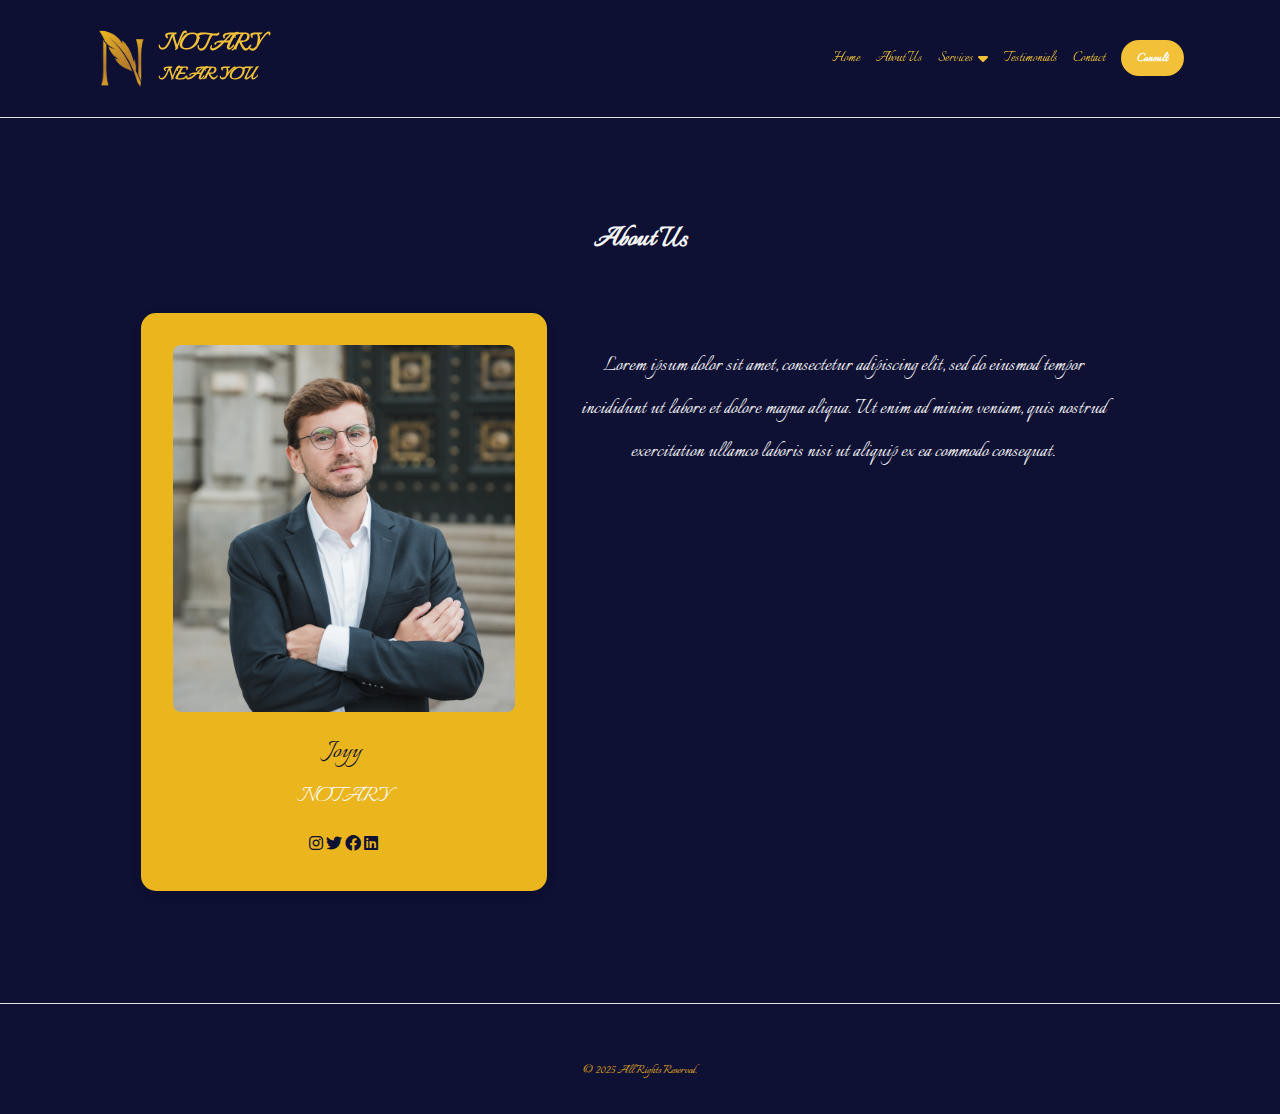
<file: about.html>
<!DOCTYPE html>
<html lang="en">
<head>
  <meta charset="UTF-8" />
  <meta name="apple-mobile-web-app-capable" content="yes">
  <meta name="apple-mobile-web-app-status-bar-style" content="black-translucent">
  <meta name="viewport" content="width=device-width, initial-scale=1.0"/>
  <title>About Us - Premier Notary</title>
  
   <link rel="stylesheet" href="style.css"/>
  
<link href="https://fonts.googleapis.com/css2?family=Italianno:wght@400;600&display=swap" rel="stylesheet">
<link href="https://cdnjs.cloudflare.com/ajax/libs/font-awesome/6.0.0-beta3/css/all.min.css" rel="stylesheet">
</head>
<body>

  <!-- HEADER -->
  <header>
    <div class="container header-container">
      <h1 class="logo">
        <a href="index.html">
       <img src="image.png" alt="Premier Notary Logo" class="logo-img" />
          <span class="logo-text">
            NOTARY
            <span class="subtitle">NEAR YOU</span>
          </span>
        </a>
      </h1>
      <nav>
        <ul class="nav-links">
          <li><a href="index.html#home">Home</a></li>
          <li><a href="about.html">About Us</a></li>
          <li class="dropdown">
            <a href="#">Services <i class="fas fa-caret-down"></i></a>
            <ul class="dropdown-menu">
              <li><a href="services.html#affidavits-&-statutory-declarations">Affidavits & Statutory Declarations</a></li>
              <li><a href="services.html#educational-document-autentication">Educational Document Authentication</a></li>
              <li><a href="services.html#oaths-&-affirmations-administered">Oaths & Affirmations Administered</a></li>
              <li><a href="services.html#certified-true-copies">Certified True Copies</a></li>
              <li><a href="services.html#power-of-attorney-notarization">Power of Attorney Notarization</a></li>
            </ul>
          </li>
          <li><a href="index.html#testimonials">Testimonials</a></li>
          <li><a href="index.html#contact">Contact</a></li>
          <li><a href="appointment.html" class="btn small primary">Consult</a></li>
        </ul>
      </nav>
    </div>
  </header>

  <!-- ABOUT US SECTION  -->
  <section class="about fade-in-on-scroll">

<h3 class="section-title">About Us</h3>

  <div class="about-container">
  <div class="profile-card">
    <img src="Imag-1.jpg" alt="Profile Picture">
    <div class="name">
      Joyy 
      
    </div>
    <div class="title"> NOTARY </div>
    <div class="social-icons">
      <a href="#"><i class="fab fa-instagram"></i></a>
      <a href="#"><i class="fab fa-twitter"></i></a>
      <a href="#"><i class="fab fa-facebook"></i></a>
      <a href="#"><i class="fab fa-linkedin"></i></a>
    </div>
  </div>

  <div class="about-info">
    <p>
      Lorem ipsum dolor sit amet, consectetur adipiscing elit, sed do eiusmod tempor incididunt ut labore et dolore magna aliqua. Ut enim ad minim veniam, quis nostrud exercitation ullamco laboris nisi ut aliquip ex ea commodo consequat.
    </p>
  </div>
</div>

    
  </section>

  <!-- FOOTER -->
  <footer>

    <p class="copyright">&copy; 2025 All Rights Reserved.</p>
  </footer>

  <script src="script.js"></script>
</body>

</html>
</file>
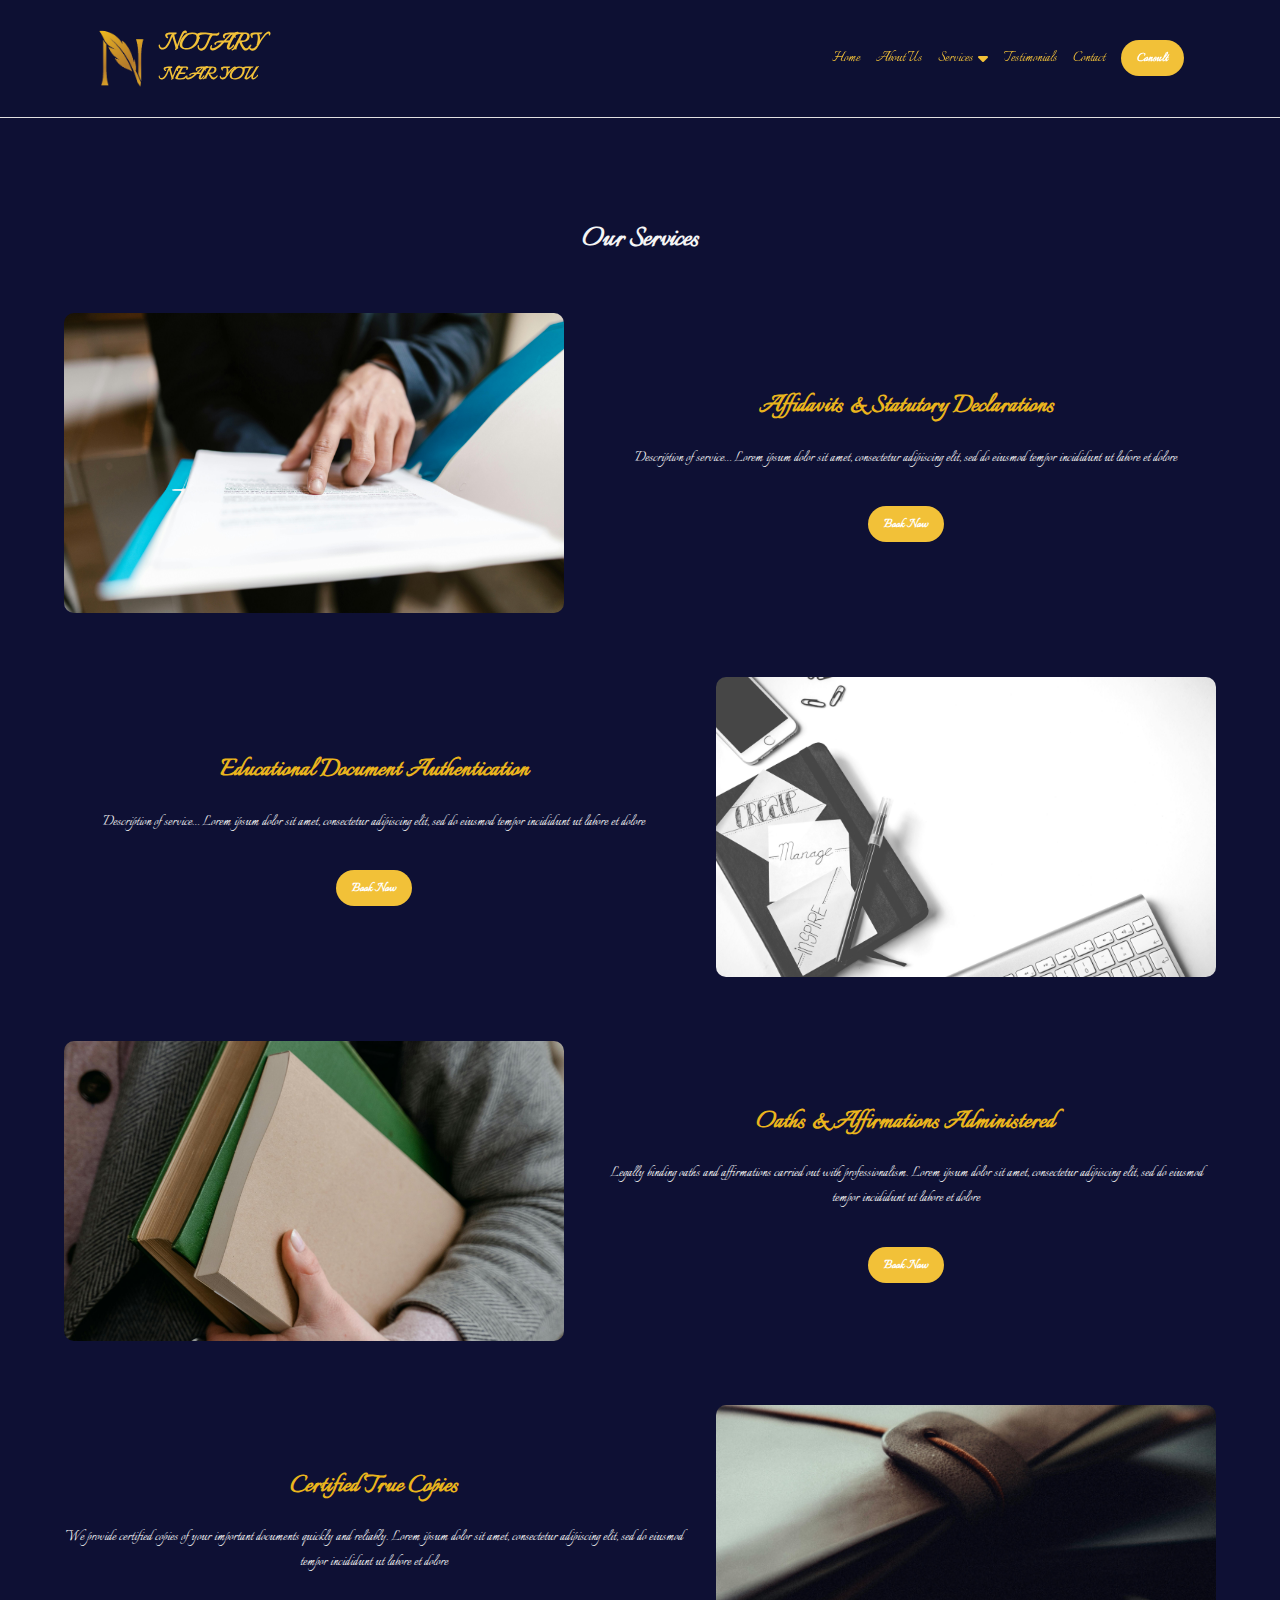
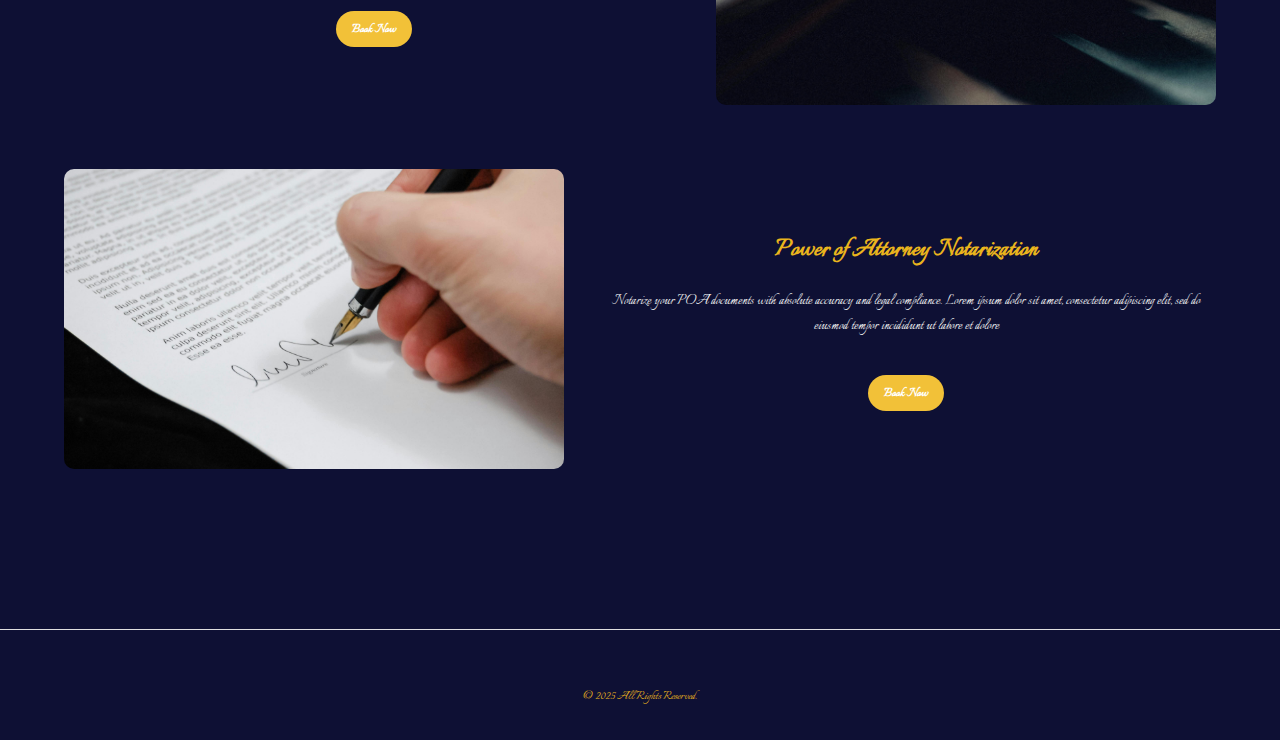
<file: services.html>
<!DOCTYPE html>
<html lang="en">
<head>
  <meta charset="UTF-8" />
  <meta name="apple-mobile-web-app-capable" content="yes">
  <meta name="apple-mobile-web-app-status-bar-style" content="black-translucent">
  <meta name="viewport" content="width=device-width, initial-scale=1.0"/>
  <title>Services - Premier Notary</title>
  <link rel="stylesheet" href="style.css" />

<link href="https://fonts.googleapis.com/css2?family=Italianno:wght@400;600&display=swap" rel="stylesheet">
<link href="https://cdnjs.cloudflare.com/ajax/libs/font-awesome/6.0.0-beta3/css/all.min.css" rel="stylesheet">
	
<title>Our Services – Notary</title>
  <link rel="stylesheet" href="style.css"/>
</head>
<body>

  <!-- Header -->
  <header>
  <div class="container header-container">
    <h1 class="logo">
      <a href="index.html">
	<img src="image.png" alt="Premier Notary Logo" class="logo-img" />
        <span class="logo-text">
          NOTARY
          <span class="subtitle">NEAR YOU</span>
        </span>
      </a>

    </h1>
    <nav>
      <ul class="nav-links">
          <li><a href="index.html?#home">Home</a></li>
          <li><a href="about.html">About Us</a></li>
          
<li class="dropdown">
  <a href="#">Services <i class="fas fa-caret-down"></i></a>
  <ul class="dropdown-menu">
    <li><a href="services.html#affidavits-&-statutory-declarations">Affidavits & Statutory Declarations</a></li>
    <li><a href="services.html#educational-document-autentication">Educational Document Autentication</a></li>
    <li><a href="services.html#oaths-&-affirmations-administered">Oaths & Affirmations Administered</a></li>

<li><a href="services.html#certified-true-copies">Certified True copies</a></li>
<li><a href="services.html#power-of-attorney-notarization">Power of Attorney Notarization</a></li>

  </ul>
</li>

 		
          <li><a href="index.html?#testimonials">Testimonials</a></li>
          <li><a href="index.html?#contact">Contact</a></li>
          <li><a href="appointment.html" class="btn small primary">Consult</a></li>
        </ul>
      </nav>
    </div>
  </header>



<!-- Services Section - removed -->




  <section class="services">
    <div class="container">
      <h3 class="section-title">Our Services</h3>

    <!-- Service 1 -->


      <div class="service-row" id="affidavits-&-statutory-declarations">
        <img src="images/Image1.jpeg" alt="Affidavits & Statutory Declarations">
        <div class="service-info">
          <h4>Affidavits & Statutory Declarations</h4>
          <p>Description of service… Lorem ipsum dolor sit amet, consectetur adipiscing elit, sed do eiusmod tempor incididunt ut labore et dolore</p>
          <a href="appointment.html?service=affidavits" class="btn small">Book Now</a>
        </div>
      </div>



    <!-- Service 2 -->

<div class="service-row reverse" id="educational-document-autentication">
        <img src="images/Image2.jpeg" alt="Educational Document Authentication">
        <div class="service-info">
          <h4>Educational Document Authentication</h4>
          <p>Description of service… Lorem ipsum dolor sit amet, consectetur adipiscing elit, sed do eiusmod tempor incididunt ut labore et dolore</p>
          <a href="appointment.html?service=education" class="btn small">Book Now</a>
        </div>
      </div>



    <!-- Service 3 -->

<div class="service-row" id="oaths-&-affirmations-administered">
        <img src="images/Image3.jpg" alt="Oaths & Affirmations Administered">
        <div class="service-info">
          <h4>Oaths & Affirmations Administered</h4>
          <p>Legally binding oaths and affirmations carried out with professionalism. Lorem ipsum dolor sit amet, consectetur adipiscing elit, sed do eiusmod tempor incididunt ut labore et dolore</p>
          <a href="appointment.html?service=oaths" class="btn small">Book Now</a>
        </div>
      </div>


    <!-- Service 4 -->

<div class="service-row reverse" id="certified-true-copies">
        <img src="images/Image4.jpg" alt="Certified Copies">
        <div class="service-info">
          <h4>Certified True Copies</h4>
          <p>We provide certified copies of your important documents quickly and reliably. Lorem ipsum dolor sit amet, consectetur adipiscing elit, sed do eiusmod tempor incididunt ut labore et dolore</p>
        <a href="appointment.html?service=certified" class="btn small">Book Now</a>
        </div>
      </div>


    <!-- Service 5 -->

<div class="service-row" id="power-of-attorney-notarization">
        <img src="images/Image5.jpeg" alt="Power of Attorney">
        <div class="service-info">
          <h4>Power of Attorney Notarization</h4>
          <p>Notarize your POA documents with absolute accuracy and legal compliance. Lorem ipsum dolor sit amet, consectetur adipiscing elit, sed do eiusmod tempor incididunt ut labore et dolore</p>
        <a href="appointment.html?service=poa" class="btn small">Book Now</a>
        </div>
      </div>    

  </div>
</section>


  <!-- Footer -->

<footer>
    
  <p class="copyright">&copy; 2025 All Rights Reserved.</p>
  </footer>

  <script src="script.js"></script>
</body>

</html>
</file>
<file: style.css>
/* RESET & BASE STYLES */
* {
  margin: 0;
  padding: 0;
  box-sizing: border-box;
}

body {
  font-family: 'Italianno', sans-serif;
  line-height: 1.6;
  color: #2e2e2e;
  background-color: #0e1034;
}

.container {
  width: 90%;
  max-width: 1200px;
  margin: auto;
}

a {
  text-decoration: none;
  color: inherit;
}

img {
  max-width: 100%;
  display: block;
}

ul {
  list-style: none;
}

/* HEADER */
header {
  border-bottom: 1px solid #e0e0e0;
  padding: 0.5rem 0;
  position: sticky;
  top: 0;
  z-index: 999;
}

header {
 background-color: rgba(14, 16, 52, 0.6);
 transition: all 6s ease;
}


header.scrolled {
 background-color: #0e1034;
 padding: 0.8rem 0;
 box-shadow: 0 2px 10px rgba(0, 0, 0, 0.2);
}


.header-container {
  display: flex;
  align-items: center;
  justify-content: space-between;
  padding: 1.2rem 2rem;
}



.logo {
  font-weight: 600;
  font-size: 1.8rem;
  color: #f2c138;
}

nav ul {
  display: flex;
  gap: 1rem;
  align-items: center;
}

nav a {
  text-decoration: none;
  color: #f2c138;
  transition: color 0.3s ease;
}

nav a:hover {
  color: #fff;
}




.logo {
  display: flex;
  align-items: center;
}

.logo a {
  display: flex;
  align-items: center;
  gap: 0.8rem;
  text-decoration: none;
  color: inherit;
}

.logo-img {
  width: 50px;
  height: auto;
}

.logo-text {
  display: flex;
  flex-direction: column;
  line-height: 1.2;
}

.logo-text .subtitle {
  font-size: 1.36rem;
  color: #f2c138;
  margin-top: 0.1rem;
}





/* BUTTONS */
.btn {
  display: inline-block;
  padding: 0.6rem 1.4rem;
  border: none;
  border-radius: 30px;
  font-weight: 600;
  text-align: center;
  cursor: pointer;
  text-decoration: none;
  transition: 0.3s ease;
  background-color: #f2c138;
  color: white;
}

.btn:hover {
  background-color: #005fa3;
}

.btn.small {
  padding: 0.4rem 1rem;
  font-size: 0.9rem;
}

/* HERO SECTION */
.hero {
  color: white;
  padding: 10.9rem 1rem;
  text-align: center;
  position: relative;
  overflow: hidden;
  z-index: 0;
}


/* Background video */
.background-video {
  position: absolute;
  top: 0;
  left: 0;
  width: 100%;
  height: 91%;
  object-fit: cover;
  z-index: -1; /* Push behind the content */
  opacity: 0.6; /* Optional: lower brightness for readability */
}

.video-overlay {
  position: absolute;
  top: 0;
  left: 0;
  width: 100%;
  height: 100%;
  background: rgba(0,0,0,0.4); /* Adjust darkness */
  z-index: -1;
}


.hero h2 {
  font-size: 6rem;
  font-weight: bold;
  margin-bottom: 1rem;
  color: white;
  opacity: 0;
  transform: translateY(20px);
  animation: fadeInUp 1s forwards;
  animation-delay: 0.3s;
}

.hero p {
  font-size: 1.2rem;
  margin-bottom: 2rem;
  opacity: 0;
  transform: translateY(20px);
  animation: fadeInUp 1s forwards;
  animation-delay: 0.6s;
}

/* SECTION BASE STYLES */
section {
  padding: 6rem 0;
}

.section-title {
  text-align: center;
  font-size: 2rem;
  margin-bottom: 2rem;
  color: #f5f5f5;
  opacity: 0;
  transform: translateY(20px);
  transition: opacity 0.8s ease, transform 0.8s ease;
}

.section-title.visible {
  opacity: 1;
  transform: translateY(0);
}


.services h3.section-title {
  margin-bottom: 3rem;
}


form label {
  color: #EAB51D; /* or any other color you want */
  font-weight: 100;
}




/* --- New Services Section --- */

.services {
  background-color: #0E1034;
  padding: 6rem 0;
  text-align: center;
}

.section-subtitle {
  color: #eab51d;
  max-width: 700px;
  margin: 0 auto 3rem;
  font-size: 1.1rem;
  line-height: 1.6;
}

.service-cards {
  display: grid;
  grid-template-columns: repeat(auto-fit, minmax(260px, 1fr));
  gap: 2rem;
}

.service-card {
  background: white;
  border-radius: 12px;
  padding: 2rem;
  box-shadow: 0 6px 20px rgba(0,0,0,0.07);
  transition: transform 0.3s ease, box-shadow 0.3s ease;
  display: flex;
  flex-direction: column;
  align-items: center;
}

.service-card:hover {
  transform: translateY(-8px);
  box-shadow: 0 12px 24px rgba(0,0,0,0.12);
}

.service-card i {
  font-size: 2.5rem;
  color: #0077cc;
  margin-bottom: 1rem;
}

.service-card h4 {
  font-size: 1.3rem;
  margin: 1rem 0 0.5rem;
  color: #222;
}

.service-card p {
  font-size: 0.95rem;
  color: #666;
  margin-bottom: 1.5rem;
}



.fade-in-on-scroll {
  opacity: 0;
  transform: translateY(20px);
  transition: all 0.8s ease;
}
.fade-in-on-scroll.visible {
  opacity: 1;
  transform: translateY(0);
}



/*ABOUT SECTION*/
.about {
  background-color: #0E1034;
  padding: 6rem 0;
  text-align: center;
}

.section-subtitle {
  color: #eab51d;
  max-width: 700px;
  margin: 0 auto 3rem;
  font-size: 1.1rem;
  line-height: 1.6;
}

.service-cards {
  display: grid;
  grid-template-columns: repeat(auto-fit, minmax(260px, 1fr));
  gap: 2rem;
}

.service-card {
  background: white;
  border-radius: 12px;
  padding: 2rem;
  box-shadow: 0 6px 20px rgba(0,0,0,0.07);
  transition: transform 0.3s ease, box-shadow 0.3s ease;
  display: flex;
  flex-direction: column;
  align-items: center;
}

.service-card:hover {
  transform: translateY(-8px);
  box-shadow: 0 12px 24px rgba(0,0,0,0.12);
}

.service-card i {
  font-size: 2.5rem;
  color: #0077cc;
  margin-bottom: 1rem;
}

.service-card h4 {
  font-size: 1.3rem;
  margin: 1rem 0 0.5rem;
  color: #222;
}

.service-card p {
  font-size: 0.95rem;
  color: #666;
  margin-bottom: 1.5rem;
}

.fade-in-on-scroll {
  opacity: 0;
  transform: translateY(20px);
  transition: all 0.8s ease;
}
.fade-in-on-scroll.visible {
  opacity: 1;
  transform: translateY(0);
}



/* TESTIMONIALS SECTION */
.testimonial-list {
  display: grid;
  grid-template-columns: repeat(auto-fit, minmax(260px, 1fr));
  gap: 2rem;
  margin-top: 6rem;
}

.testimonial {
  background-color: #f5f5f5;
  padding: 3rem;
  border-radius: 51px;
  box-shadow: 0 2px 8px rgba(0,0,0,0.05);
  font-style: italic;
  text-align: center;
}

.testimonial span {
  display: block;
  margin-top: 1rem;
  font-weight: bold;
  color: #0077cc;
}

/* CONTACT FORM */
form {
  display: flex;
  flex-direction: column;
  gap: 1rem;
  max-width: 600px;
  margin: auto;
}

input,
textarea {
  padding: 0.75rem;
  border: 1px solid #ccc;
  border-radius: 4px;
  font-size: 1rem;
  width: 100%;
}




/* FOOTER */
footer {
  background-color: #0e1034;
  color: #EAB51D;
  padding: 2rem 0;
  border-top: 1px solid #e0e0e0;
  bottom: 0;
  z-index: 999;
}

.footer-social {
  display: flex;
  flex-direction: column; /* Stack the heading and icons vertically */
  align-items: center; /* Center items horizontally */
  justify-content: center; /* Center items vertically */
}

.footer-social h4 {
  color: #EAB51D;
  margin-bottom: 1rem; /* Reduce the gap between heading and icons */
  text-align: center;
}

.footer-social .social-icons {
  display: flex;
  justify-content: center; /* Center the icons horizontally */
}

.footer-social a {
  margin-right: 20px; /* Adjust spacing between icons */
  font-size: 1.5rem;
  color: #EAB51D;
  transition: color 0.3s ease;
}

.footer-social a:hover {
  color: #fff;
}

footer p {
  text-align: center;
  padding-top: 1.5rem;
  font-size: 0.85rem;
}



/* SCROLL FIX OFFSET */
[id] {
  scroll-margin-top: 80px;
}

html {
  scroll-behavior: smooth;
}


section:target::before {
  content: "";
  display: block;
  height: 80px;
  margin-top: -80px;
}

/* ANIMATIONS */
@keyframes fadeInUp {
  to {
    opacity: 1;
    transform: translateY(0);
  }
}



/* DROPDOWN MENU */
.dropdown {
  position: relative;
}

.dropdown > a {
  display: flex;
  align-items: center;
  gap: 0.3rem;
  cursor: pointer;
}

.dropdown-menu {
  position: absolute;
  top: 100%;
  left: 0;
  background: #fff;
  border: 1px solid #ddd;
  border-radius: 4px;
  display: none;
  flex-direction: column;
  width: 204px;
  z-index: 1000;
  box-shadow: 0 2px 10px rgba(0, 0, 0, 0.1);
}

.dropdown:hover .dropdown-menu {
  display: flex;
}

.dropdown-menu li a {
  padding: 0.50rem 2rem;
  display: block;
  color: #333;
  background: transparent; /* No background color here */
  border-bottom: 1px solid #eee; /* Optional separator */
}

.dropdown-menu li:last-child a {
  border-bottom: none; /* Remove bottom border from last item */
}

.dropdown-menu li a:hover {
  background-color: #f2f2f2;
  color: #0077cc;
}


/* SERVICES SECTION */

/* Container grid */
.service-cards {
  display: grid;
  grid-template-columns: repeat(auto-fit, minmax(280px, 1fr));
  gap: 2rem;
  padding-top: 2rem;
}

.card {
  background-color: #fff;
  padding: 2rem 1.5rem;
  border-radius: 12px;
  box-shadow: 0 8px 20px rgba(0,0,0,0.1);
  text-align: center;
  transition: transform 0.3s ease, box-shadow 0.3s ease;
  color: #333;
  position: relative;
}

.card:hover {
  transform: translateY(-10px);
  box-shadow: 0 12px 24px rgba(0,0,0,0.15);
}

.card-icon {
  font-size: 2.5rem;
  color: #0077cc;
  margin-bottom: 1rem;
}



.service-row {
  display: flex;
  align-items: center;
  justify-content: space-between;
  gap: 2rem;
  margin-bottom: 4rem;
  flex-wrap: wrap;
}

.service-row.reverse {
  flex-direction: row-reverse;
}

.service-row img {
  width: 100%;
  max-width: 500px;
  height: 300px;
  object-fit: cover;
  border-radius: 10px;
}


.service-info {
  flex: 1;
  color: #f5f5f5;
}

.service-info h4 {
  font-size: 1.8rem;
  margin-bottom: 1rem;
  color: #EAB51D;
}

.service-info p {
  font-size: 1rem;
  margin-bottom: 1rem;
  line-height: 1.6;
}

.service-info .btn {
  margin-top: 1rem;
}



/* OFFSET FOR ANCHOR SCROLLING */
html {
  scroll-behavior: smooth;
  scroll-padding-top: 6rem; /* or match header height */
}

.service-row {
  scroll-margin-top: 6rem;
}

/* ZIGZAG LAYOUT */
.service-row {
  display: flex;
  align-items: center;
  gap: 2rem;
  margin-bottom: 4rem;
  flex-wrap: wrap;
}
.service-row.reverse {
  flex-direction: row-reverse;
}
.service-row img {
  flex: 1;
  max-width: 500px;
  height: 300px;
  object-fit: cover;
  border-radius: 10px;
}
.service-info {
  flex: 1;
  color: #f5f5f5;
}
.service-info h4 {
  font-size: 1.8rem;
  margin-bottom: 1rem;
  color: #EAB51D;
}
.service-info p {
  font-size: 1rem;
  margin-bottom: 1.2rem;
  line-height: 1.6;
}


/*ABOUT*/

.about-container {
  display: flex;
  justify-content: space-between;
  align-items: flex-start;
  gap: 0rem;
  background-color: #0e1034;
  color: white;
  padding: 1rem 11%;
}

.profile-card {
  flex: 0 0 406px;
  background-color: #EAB51D;
  color: #0e1034;
  border-radius: 15px;
  padding: 2rem;
  display: flex;
  flex-direction: column;
  align-items: center;
  box-shadow: 0 4px 12px rgba(0, 0, 0, 0.1);
}

.profile-card img {
  width: 100%;
  border-radius: 8px;
  display: block;
  margin-bottom: 1rem;
}


.name {
  font-size: 1.9rem;
  color: #0e1034;
}


.title {
  font-size: 1.6rem;
  font-weight: 400;
  color: #fcfcfc;
  margin-bottom: 1rem;
}

.about-social-icons {
  margin-top: 0.5rem;
}

.about-social-icons a {
  color: #0e1034;
  font-size: 1.5rem;
  margin: 0 0.5rem;
  transition: color 0.3s ease;
}

.about-social-icons a:hover {
  color: #fff;
}

.about-info {
  flex: 1; 
  max-width: 600px;
  padding: 2rem;
  color: #f5f5f5;
}

.about-info p {
  font-size: 1.5rem;
  line-height: 1.8;
  color: #f5f5f5;
}

.about-info .buttons {
  margin-top: 2rem;
}

.about-info .btn {
  margin-right: 1rem;
}

  


/* Responsive tweaks */
@media (max-width: 768px) {

nav ul {
    flex-direction: column;
    align-items: flex-start;
    text-align: left;
  }

  .hero h2 {
    font-size: 2rem;
  }

  .section-title {
    font-size: 1.5rem;
  }

  .service-cards {
    grid-template-columns: 1fr;
  }

  .footer-flex {
    flex-direction: column;
    align-items: flex-start;
    text-align: left;
  }


  /* Service row responsive styles */
  .service-row,
  .service-row.reverse {
    flex-direction: column;
    text-align: center;
  }

  .service-image,
  .service-info {
    flex: 1 1 100%;
  }

  .service-row img {
    max-width: 100%;
    height: auto;
  }

  /* About container styles for smaller screens */
  .about-container {
    flex-direction: column;
    align-items: center;
    text-align: center;
  }

  .about-info {
    padding: 1.5rem 0;
  }
}



/* Hover effect: darken overlay */
.card:hover::before {
  background-color: rgba(0, 119, 204, 0.7);
}
</file>
